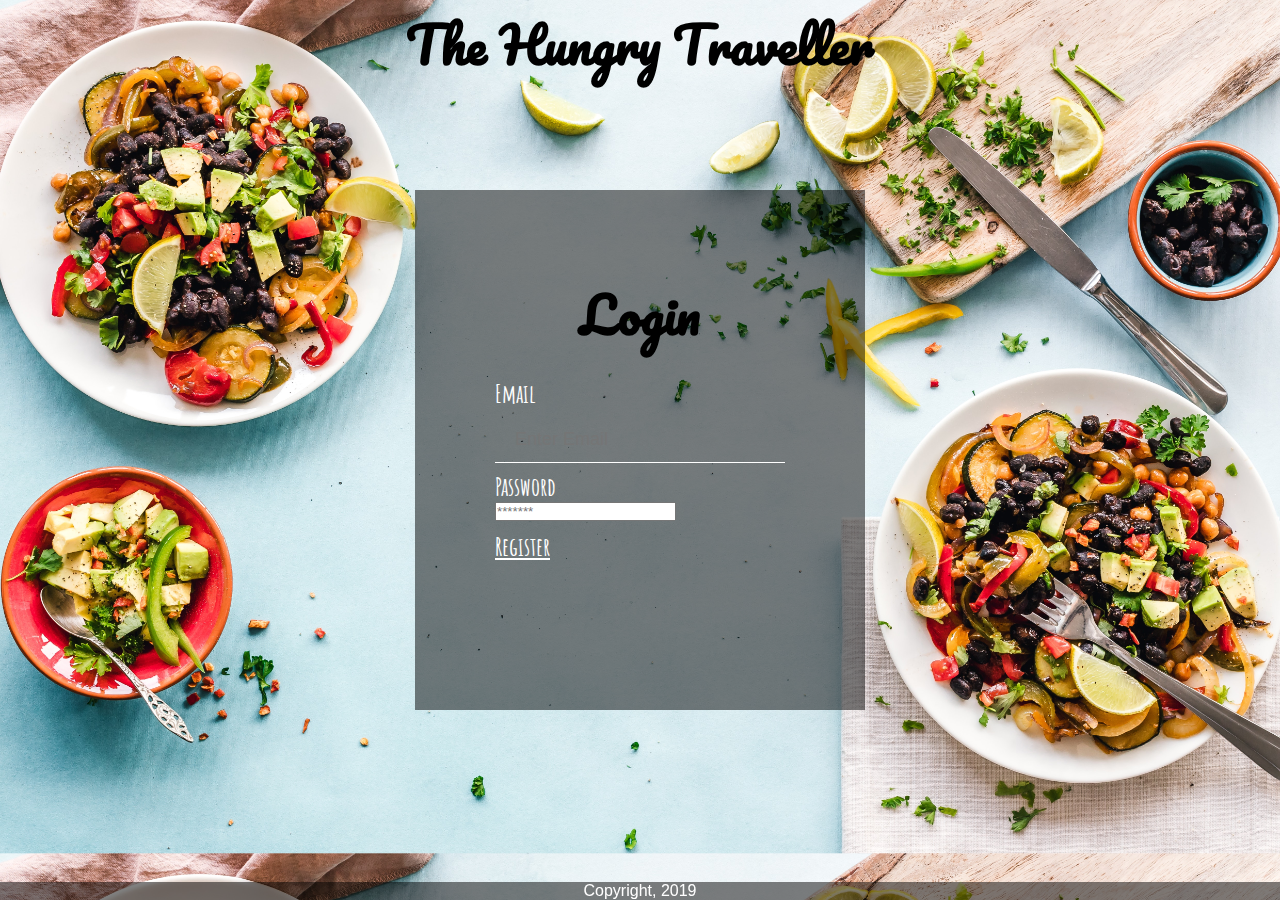
<file: posts/index.html>
<!DOCTYPE html>
<html>
<head>
	<title>LoginPage</title>
	<link rel="stylesheet" type="text/css" href="../CSS/style.css">
	<link href="https://fonts.googleapis.com/css?family=Amatic+SC|Pacifico|Satisfy" rel="stylesheet">
	<script type="text/javascript">
var RE_EMAIL = /^(\w+[\-\.])*\w+@(\w+\.)+[A-Za-z]+$/; var RE_PASSWORD = /^[A-Za-z\d]{6,8}$/;
function validate() {
var email = form.Email.value;
var password = form.Password.value;
var errors = [];
if (!RE_EMAIL.test(email)) { alert( "You must enter a valid email address."); }
if (!RE_PASSWORD.test(password)) { alert( "You must enter a valid password."); } }
</script>
</head>
<body>

	<h1> The Hungry Traveller</h1>
	<div class="LoginBox">
		<h1>Login</h1>
		<form id="form1" onsubmit="return validate()" method="post">
			<p>Email</p>
			<input type="text" name="" placeholder="Enter Email">
			<p>Password</p>
			<input type="password" name="" placeholder="*******">
			<br>
			<a href="Register.html" target="_blank">Register</a>

		</form>
	</div>

	<div class="footer">
  <p>Copyright, 2019</p>
</div>

</body>
</html>
</file>
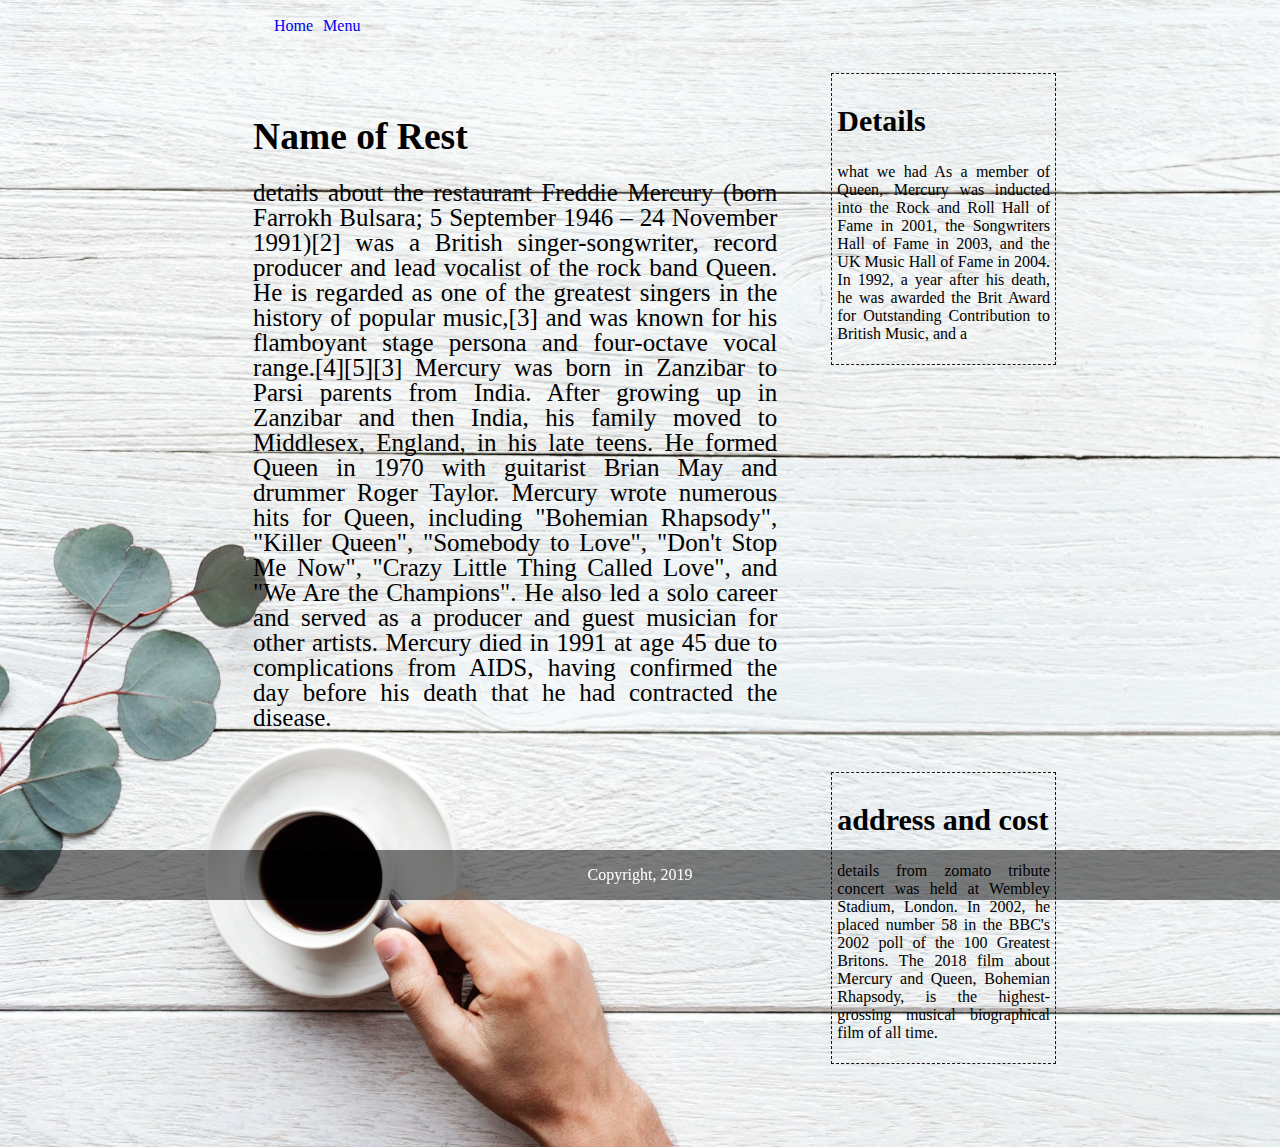
<file: web.html>
<!-- This page is for the details of the restaurant. -->

<!DOCTYPE html>
<head>
	<meta charset="utf-8">
	<link rel="stylesheet" type="text/css" href="CSS/webpage.css">
	<meta name="viewport" content="width-device=width, initial-scale=1.0">
	<link href="https://fonts.googleapis.com/css?family=Lora" rel="stylesheet">
	<link href="https://fonts.googleapis.com/css?family=Monsieur+La+Doulaise" rel="stylesheet">
	<link href="https://fonts.googleapis.com/css?family=Cedarville+Cursive" rel="stylesheet">
	<title>The Hungry Traveller</title>
</head>
<body class="body">
	<header class="mainheader">
			<nav><ul>
				<li class="active"><a href="#">Home</a></li>
				<li><a href="#">Menu</a></li>
			</ul></nav>
	</header> 

	<div class="maincontent">
		<div class="content">
			<article class="topcontent">
				<header>
					<h2 title = "Name of rest">Name of Rest</h2>
				</header>

				<content>
					<p>details about the restaurant Freddie Mercury (born Farrokh Bulsara; 5 September 1946 – 24 November 1991)[2] was a British singer-songwriter, record producer and lead vocalist of the rock band Queen. He is regarded as one of the greatest singers in the history of popular music,[3] and was known for his flamboyant stage persona and four-octave vocal range.[4][5][3]

Mercury was born in Zanzibar to Parsi parents from India. After growing up in Zanzibar and then India, his family moved to Middlesex, England, in his late teens. He formed Queen in 1970 with guitarist Brian May and drummer Roger Taylor. Mercury wrote numerous hits for Queen, including "Bohemian Rhapsody", "Killer Queen", "Somebody to Love", "Don't Stop Me Now", "Crazy Little Thing Called Love", and "We Are the Champions". He also led a solo career and served as a producer and guest musician for other artists. Mercury died in 1991 at age 45 due to complications from AIDS, having confirmed the day before his death that he had contracted the disease.

 </p>
				</content>
			</article>
		</div>
	</div>

	<aside class="topside">
		<article>
			<h2> Details</h2>
			<p>what we had As a member of Queen, Mercury was inducted into the Rock and Roll Hall of Fame in 2001, the Songwriters Hall of Fame in 2003, and the UK Music Hall of Fame in 2004. In 1992, a year after his death, he was awarded the Brit Award for Outstanding Contribution to British Music, and a </p>
		</article>
	</aside>

	<aside class="lowside">
		<article>
			<h2>address and cost</h2>
			<p>details from zomato tribute concert was held at Wembley Stadium, London. In 2002, he placed number 58 in the BBC's 2002 poll of the 100 Greatest Britons. The 2018 film about Mercury and Queen, Bohemian Rhapsody, is the highest-grossing musical biographical film of all time.</p>
		</article>
	</aside>

	<div class="footer">
  		<p>Copyright, 2019</p>
	</div>

</body>
</html>
</file>
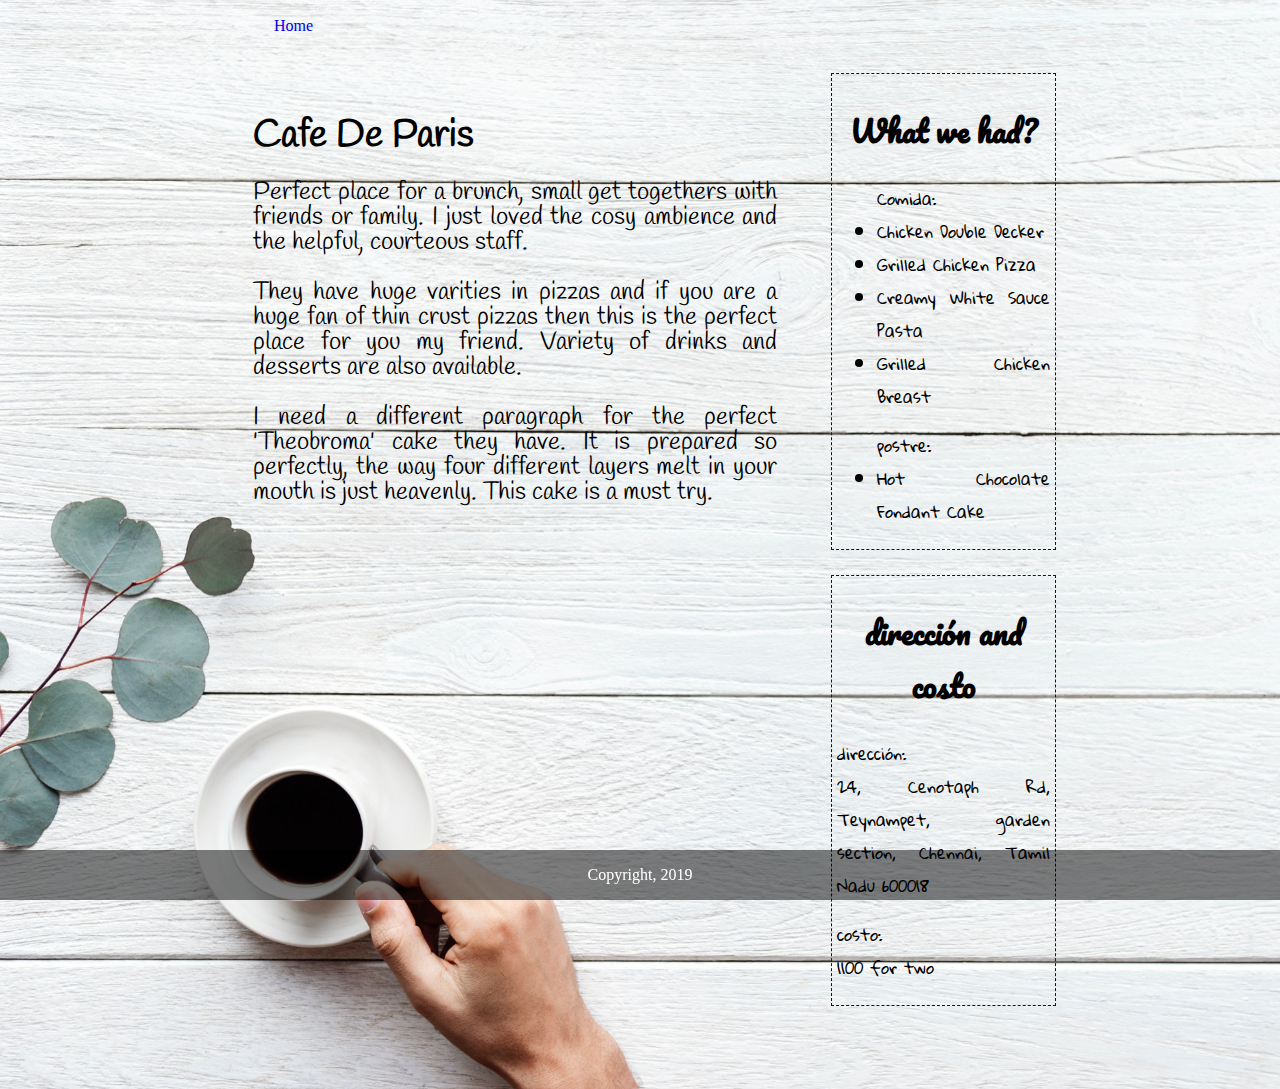
<file: posts/cafe.html>
<!DOCTYPE html>
<head>
	<meta charset="utf-8">
	<link rel="stylesheet" type="text/css" href="../CSS/webpage.css">
	<meta name="viewport" content="width-device=width, initial-scale=1.0">
	<link href="https://fonts.googleapis.com/css?family=Lora" rel="stylesheet">
	<link href="https://fonts.googleapis.com/css?family=Pacifico" rel="stylesheet">
	<link href="https://fonts.googleapis.com/css?family=Gloria+Hallelujah" rel="stylesheet">
	<link href="https://fonts.googleapis.com/css?family=Monsieur+La+Doulaise" rel="stylesheet">
	<link href="https://fonts.googleapis.com/css?family=Cedarville+Cursive" rel="stylesheet">
<link href="https://fonts.googleapis.com/css?family=Handlee" rel="stylesheet">
	<title>Cafe De Paris</title>
</head>
<body class="body">
	<header class="mainheader">
			<nav><ul>
				<li class="active"><a href="rest.html">Home</a></li>
			</ul></nav>
	</header> 

	<div class="maincontent">
		<div class="content">
			<article class="topcontent">
				<header>
					<h2 title = "Name of rest"><b>Cafe De Paris</b></h2>
				</header>

				<content>
					
					<p> Perfect place for a brunch, small get togethers with friends or family. I just loved the cosy ambience and the helpful, courteous staff. </p>

					<p>They have huge varities in pizzas and if you are a huge fan of thin crust pizzas then this is the perfect place for you my friend. Variety of drinks and desserts are also available. </p>

					<p>	I need a different paragraph for the perfect 'Theobroma' cake they have. It is prepared so perfectly, the way four different layers melt in your mouth is just heavenly. This cake is a must try.
 </p>
				</content>
			</article>
		</div>
	</div>

	<aside class="topside">
		<article>
			<h2> <center>What we had?</h2></center>
			<p>
				<ul>Comida:
					<li> Chicken Double Decker</li>
					<li> Grilled Chicken Pizza</li>
					<li> Creamy White Sauce Pasta</li>
					<li> Grilled Chicken Breast</li>
				</ul>
				<ul>postre:
					<li> Hot Chocolate Fondant Cake</li>
				</ul>
			</p>
		</article>
	</aside>

	<aside class="lowside">
		<article>
			<h2><center>dirección and costo</center></h2>
			<p>dirección:<br>
			24, Cenotaph Rd, Teynampet, garden section, Chennai, Tamil Nadu 600018</p>
			<p>costo:<br>
			1100 for two</p>
		</article>
	</aside>

	<div class="footer">
  		<p>Copyright, 2019</p>
	</div>

</body>
</html>
</file>
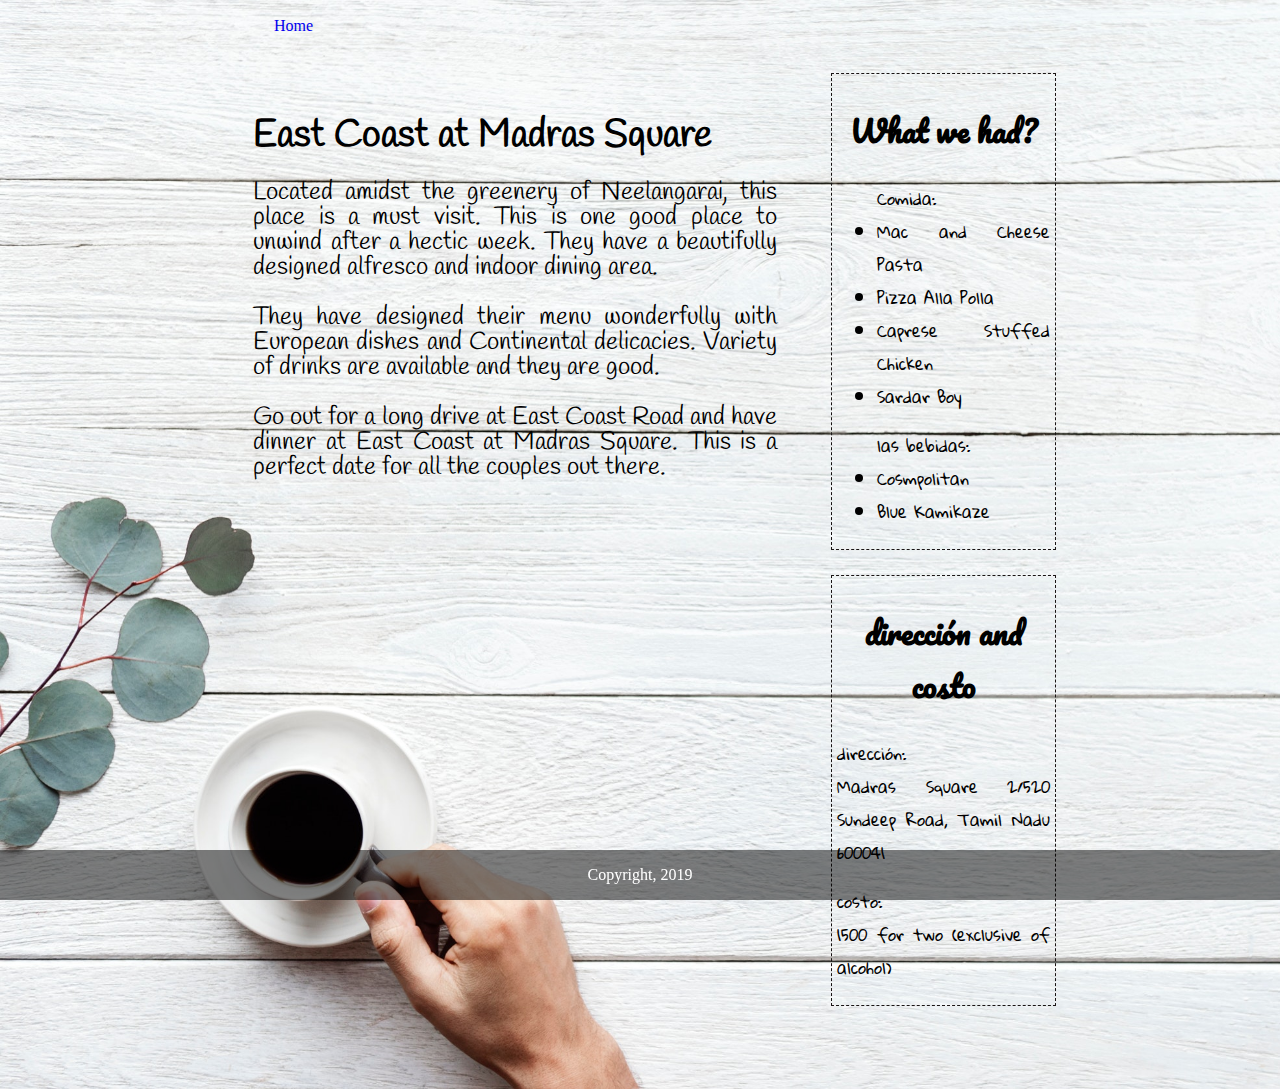
<file: posts/ecr.html>
<!-- East Coast at Madras Square. -->

<!DOCTYPE html>
<head>
	<meta charset="utf-8">
	<link rel="stylesheet" type="text/css" href="../CSS/webpage.css">
	<meta name="viewport" content="width-device=width, initial-scale=1.0">
	<link href="https://fonts.googleapis.com/css?family=Lora" rel="stylesheet">
	<link href="https://fonts.googleapis.com/css?family=Pacifico" rel="stylesheet">
	<link href="https://fonts.googleapis.com/css?family=Gloria+Hallelujah" rel="stylesheet">
	<link href="https://fonts.googleapis.com/css?family=Monsieur+La+Doulaise" rel="stylesheet">
	<link href="https://fonts.googleapis.com/css?family=Cedarville+Cursive" rel="stylesheet">
<link href="https://fonts.googleapis.com/css?family=Handlee" rel="stylesheet">
	<title>East Coast at Madras Square</title>
</head>
<body class="body">
	<header class="mainheader">
			<nav><ul>
				<li class="active"><a href="rest.html">Home</a></li>
			</ul></nav>
	</header> 

	<div class="maincontent">
		<div class="content">
			<article class="topcontent">
				<header>
					<h2 title = "Name of rest">East Coast at Madras Square</h2>
				</header>

				<content>
					<p> Located amidst the greenery of Neelangarai, this place is a must visit. This is one good place to unwind after a hectic week. They have a beautifully designed alfresco and indoor dining area. </p>

					<p>They have designed their menu wonderfully with European dishes and Continental delicacies. Variety of drinks are available and they are good. </p>

					<p>	Go out for a long drive at East Coast Road and have dinner at East Coast at Madras Square. This is a perfect date for all the couples out there.
 </p>
				</content>
			</article>
		</div>
	</div>

	<aside class="topside">
		<article>
			<h2> <center>What we had?</h2></center>
			<p>
				<ul>Comida:
					<li> Mac and Cheese Pasta</li>
					<li> Pizza Alla Polla</li>
					<li> Caprese Stuffed Chicken</li>
					<li> Sardar Boy</li>
				</ul>
				<ul>las bebidas:
					<li> Cosmpolitan</li>
					<li> Blue Kamikaze</li>
				</ul>
			</p>
		</article>
	</aside>

	<aside class="lowside">
		<article>
			<h2><center>dirección and costo</center></h2>
			<p>dirección:<br>
			Madras Square 2/520 Sundeep Road, Tamil Nadu 600041</p>
			<p>costo:<br>
			1500 for two (exclusive of alcohol)</p>
		</article>
	</aside>

	<div class="footer">
  		<p>Copyright, 2019</p>
	</div>

</body>
</html>
</file>
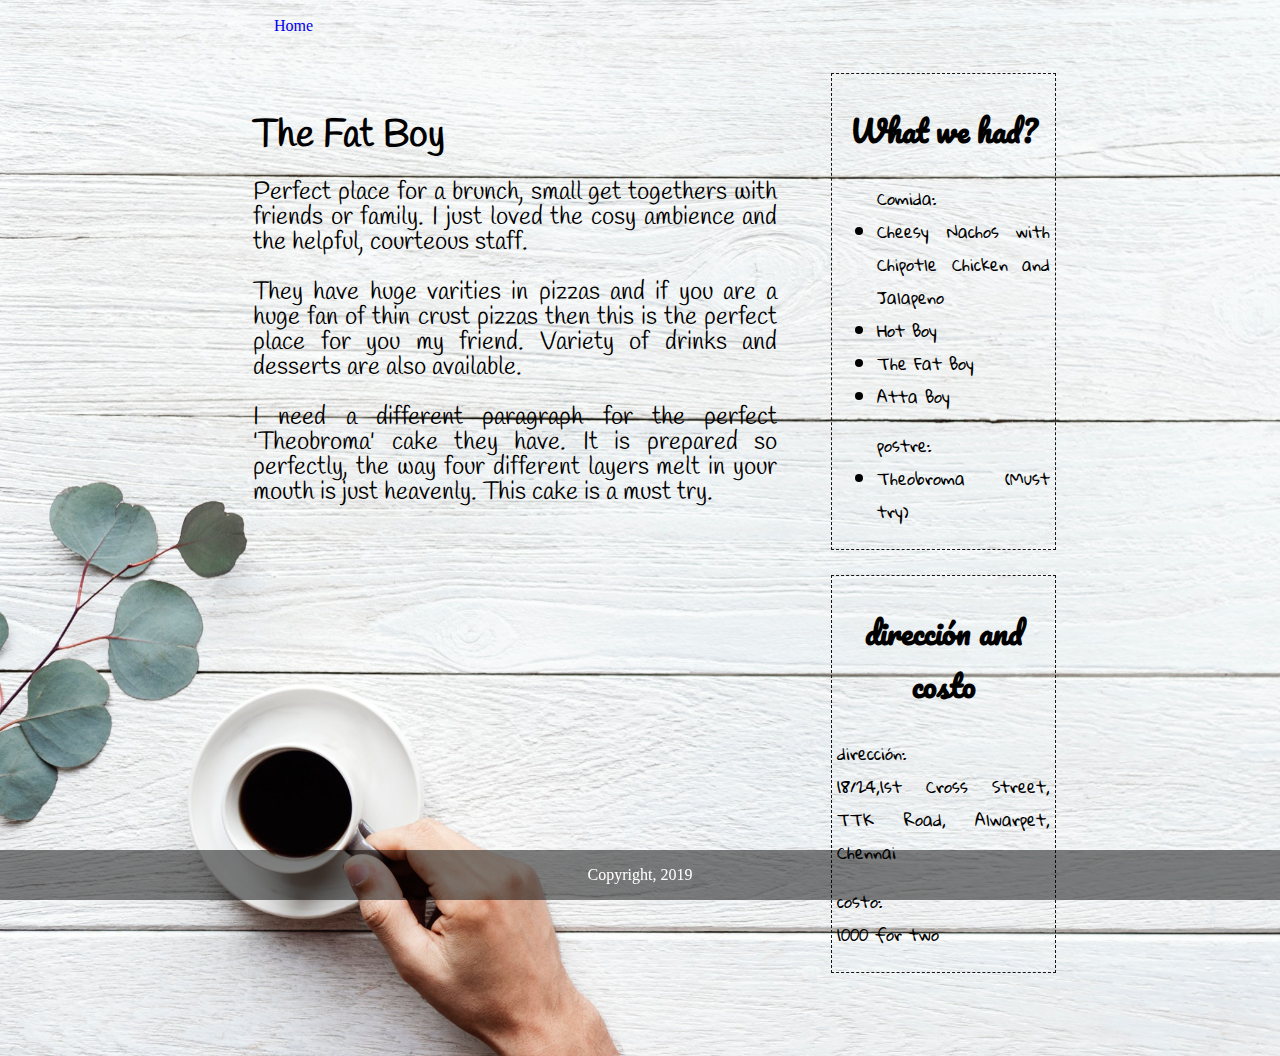
<file: posts/fat.html>
<!DOCTYPE html>
<head>
	<meta charset="utf-8">
	<link rel="stylesheet" type="text/css" href="../CSS/webpage.css">
	<meta name="viewport" content="width-device=width, initial-scale=1.0">
	<link href="https://fonts.googleapis.com/css?family=Lora" rel="stylesheet">
	<link href="https://fonts.googleapis.com/css?family=Pacifico" rel="stylesheet">
	<link href="https://fonts.googleapis.com/css?family=Gloria+Hallelujah" rel="stylesheet">
	<link href="https://fonts.googleapis.com/css?family=Monsieur+La+Doulaise" rel="stylesheet">
	<link href="https://fonts.googleapis.com/css?family=Cedarville+Cursive" rel="stylesheet">
<link href="https://fonts.googleapis.com/css?family=Handlee" rel="stylesheet">
	<title>The Fat Boy</title>
</head>
<body class="body">
	<header class="mainheader">
			<nav><ul>
				<li class="active"><a href="rest.html">Home</a></li>
			</ul></nav>
	</header> 

	<div class="maincontent">
		<div class="content">
			<article class="topcontent">
				<header>
					<h2 title = "Name of rest"><b>The Fat Boy</b></h2>
				</header>

				<content>
					
					<p> Perfect place for a brunch, small get togethers with friends or family. I just loved the cosy ambience and the helpful, courteous staff. </p>

					<p>They have huge varities in pizzas and if you are a huge fan of thin crust pizzas then this is the perfect place for you my friend. Variety of drinks and desserts are also available. </p>

					<p>	I need a different paragraph for the perfect 'Theobroma' cake they have. It is prepared so perfectly, the way four different layers melt in your mouth is just heavenly. This cake is a must try.
 </p>
				</content>
			</article>
		</div>
	</div>

	<aside class="topside">
		<article>
			<h2> <center>What we had?</h2></center>
			<p>
				<ul>Comida:
					<li>Cheesy Nachos with Chipotle Chicken and Jalapeno</li>
					<li> Hot Boy</li>
					<li> The Fat Boy</li>
					<li> Atta Boy</li>
				</ul>
				<ul>postre:
					<li> Theobroma (Must try)</li>
				</ul>
			</p>
		</article>
	</aside>

	<aside class="lowside">
		<article>
			<h2><center>dirección and costo</center></h2>
			<p>dirección:<br>
			18/24,1st Cross Street, TTK Road, Alwarpet, Chennai</p>
			<p>costo:<br>
			1000 for two</p>
		</article>
	</aside>

	<div class="footer">
  		<p>Copyright, 2019</p>
	</div>

</body>
</html>
</file>
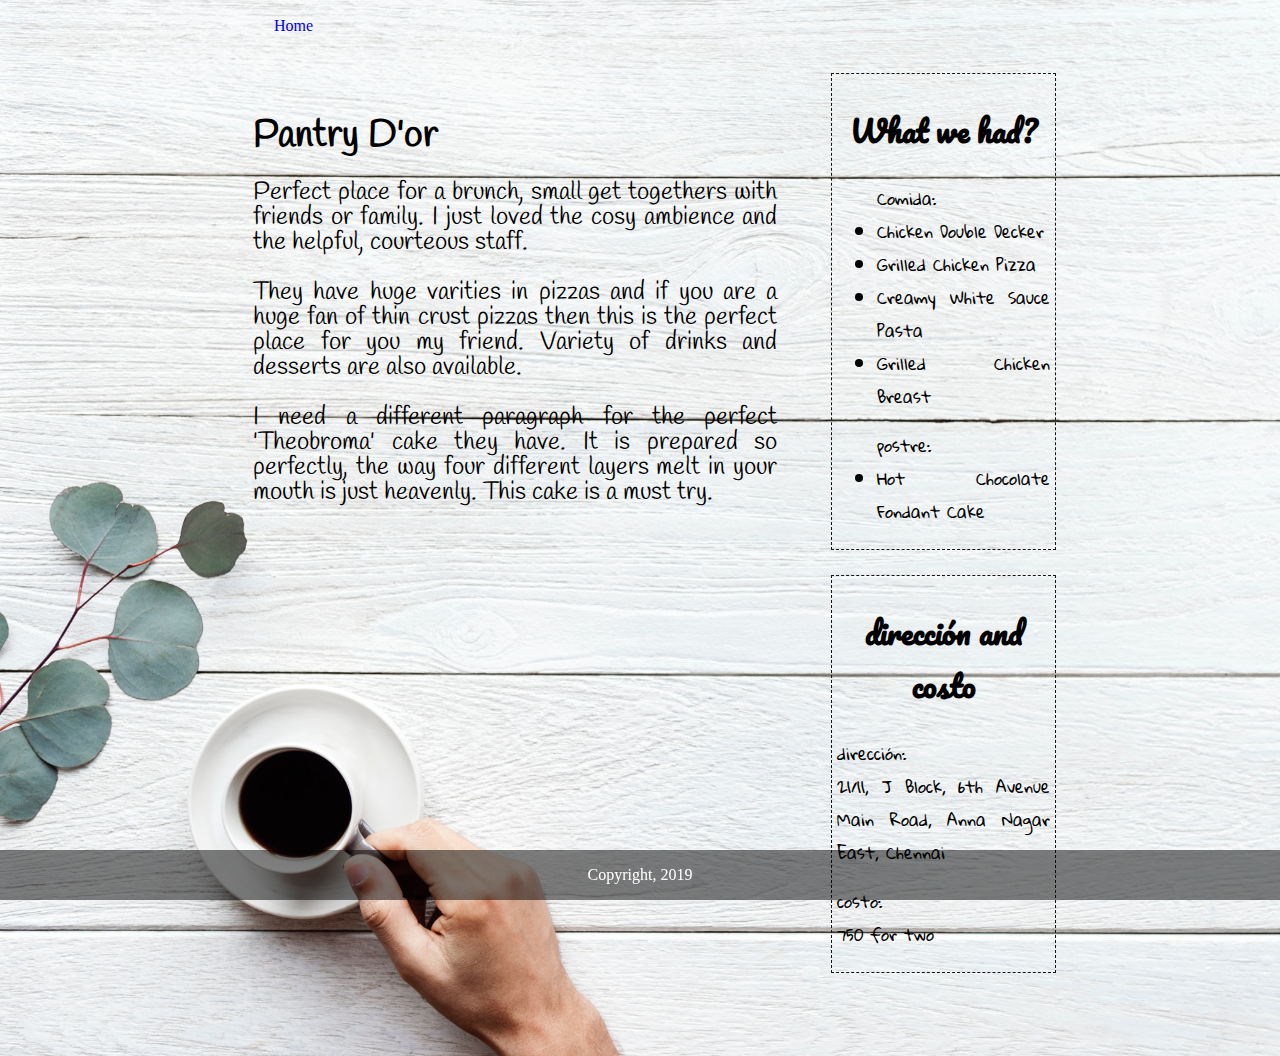
<file: posts/pantry.html>
<!DOCTYPE html>
<head>
	<meta charset="utf-8">
	<link rel="stylesheet" type="text/css" href="../CSS/webpage.css">
	<meta name="viewport" content="width-device=width, initial-scale=1.0">
	<link href="https://fonts.googleapis.com/css?family=Lora" rel="stylesheet">
	<link href="https://fonts.googleapis.com/css?family=Pacifico" rel="stylesheet">
	<link href="https://fonts.googleapis.com/css?family=Gloria+Hallelujah" rel="stylesheet">
	<link href="https://fonts.googleapis.com/css?family=Monsieur+La+Doulaise" rel="stylesheet">
	<link href="https://fonts.googleapis.com/css?family=Cedarville+Cursive" rel="stylesheet">
<link href="https://fonts.googleapis.com/css?family=Handlee" rel="stylesheet">
	<title>Pantry D'or</title>
</head>
<body class="body">
	<header class="mainheader">
			<nav><ul>
				<li class="active"><a href="rest.html">Home</a></li>
			</ul></nav>
	</header> 

	<div class="maincontent">
		<div class="content">
			<article class="topcontent">
				<header>
					<h2 title = "Name of rest"><b>Pantry D'or</b></h2>
				</header>

				<content>
					
					<p> Perfect place for a brunch, small get togethers with friends or family. I just loved the cosy ambience and the helpful, courteous staff. </p>

					<p>They have huge varities in pizzas and if you are a huge fan of thin crust pizzas then this is the perfect place for you my friend. Variety of drinks and desserts are also available. </p>

					<p>	I need a different paragraph for the perfect 'Theobroma' cake they have. It is prepared so perfectly, the way four different layers melt in your mouth is just heavenly. This cake is a must try.
 </p>
				</content>
			</article>
		</div>
	</div>

	<aside class="topside">
		<article>
			<h2> <center>What we had?</h2></center>
			<p>
				<ul>Comida:
					<li> Chicken Double Decker</li>
					<li> Grilled Chicken Pizza</li>
					<li> Creamy White Sauce Pasta</li>
					<li> Grilled Chicken Breast</li>
				</ul>
				<ul>postre:
					<li> Hot Chocolate Fondant Cake</li>
				</ul>
			</p>
		</article>
	</aside>

	<aside class="lowside">
		<article>
			<h2><center>dirección and costo</center></h2>
			<p>dirección:<br>
			21/11, J Block, 6th Avenue Main Road, Anna Nagar East, Chennai</p>
			<p>costo:<br>
			750 for two</p>
		</article>
	</aside>

	<div class="footer">
  		<p>Copyright, 2019</p>
	</div>

</body>
</html>
</file>
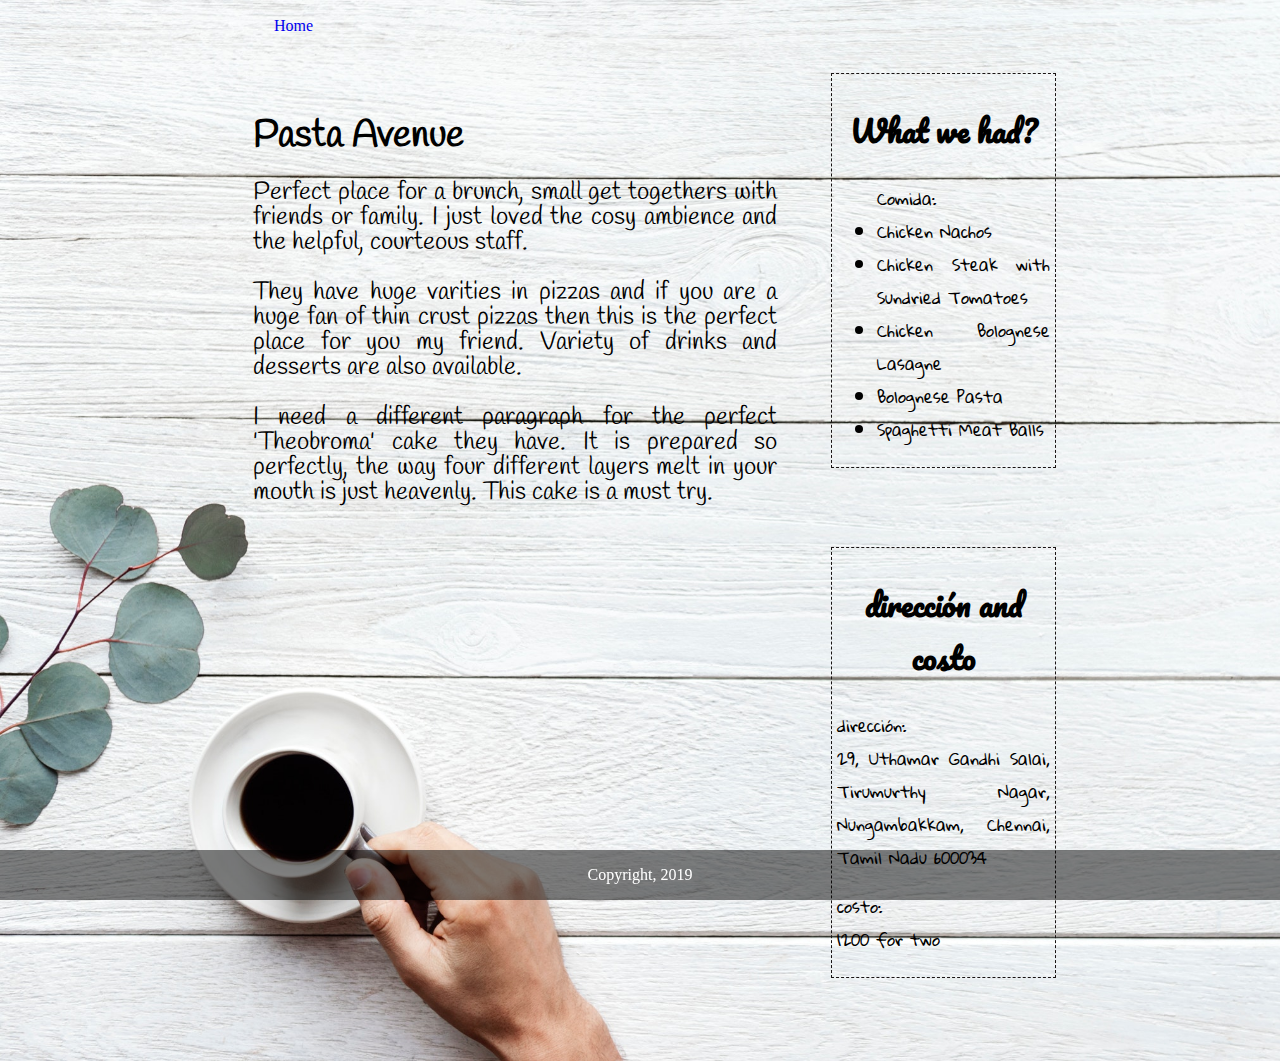
<file: posts/pasta.html>
<!DOCTYPE html>
<head>
	<meta charset="utf-8">
	<link rel="stylesheet" type="text/css" href="../CSS/webpage.css">
	<meta name="viewport" content="width-device=width, initial-scale=1.0">
	<link href="https://fonts.googleapis.com/css?family=Lora" rel="stylesheet">
	<link href="https://fonts.googleapis.com/css?family=Pacifico" rel="stylesheet">
	<link href="https://fonts.googleapis.com/css?family=Gloria+Hallelujah" rel="stylesheet">
	<link href="https://fonts.googleapis.com/css?family=Monsieur+La+Doulaise" rel="stylesheet">
	<link href="https://fonts.googleapis.com/css?family=Cedarville+Cursive" rel="stylesheet">
<link href="https://fonts.googleapis.com/css?family=Handlee" rel="stylesheet">
	<title>Pasta Avenue</title>
</head>
<body class="body">
	<header class="mainheader">
			<nav><ul>
				<li class="active"><a href="rest.html">Home</a></li>
			</ul></nav>
	</header> 

	<div class="maincontent">
		<div class="content">
			<article class="topcontent">
				<header>
					<h2 title = "Name of rest"><b>Pasta Avenue</b></h2>
				</header>

				<content>
					
					<p> Perfect place for a brunch, small get togethers with friends or family. I just loved the cosy ambience and the helpful, courteous staff. </p>

					<p>They have huge varities in pizzas and if you are a huge fan of thin crust pizzas then this is the perfect place for you my friend. Variety of drinks and desserts are also available. </p>

					<p>	I need a different paragraph for the perfect 'Theobroma' cake they have. It is prepared so perfectly, the way four different layers melt in your mouth is just heavenly. This cake is a must try.
 </p>
				</content>
			</article>
		</div>
	</div>

	<aside class="topside">
		<article>
			<h2> <center>What we had?</h2></center>
			<p>
				<ul>Comida:
					<li> Chicken Nachos</li>
					<li> Chicken Steak with Sundried Tomatoes</li>
					<li> Chicken Bolognese Lasagne</li>
					<li> Bolognese Pasta</li>
					<li> Spaghetti Meat Balls</li>
				</ul>
			</p>
		</article>
	</aside>

	<aside class="lowside">
		<article>
			<h2><center>dirección and costo</center></h2>
			<p>dirección:<br>
			29, Uthamar Gandhi Salai, Tirumurthy Nagar, Nungambakkam, Chennai, Tamil Nadu 600034</p>
			<p>costo:<br>
			1200 for two</p>
		</article>
	</aside>

	<div class="footer">
  		<p>Copyright, 2019</p>
	</div>

</body>
</html>
</file>
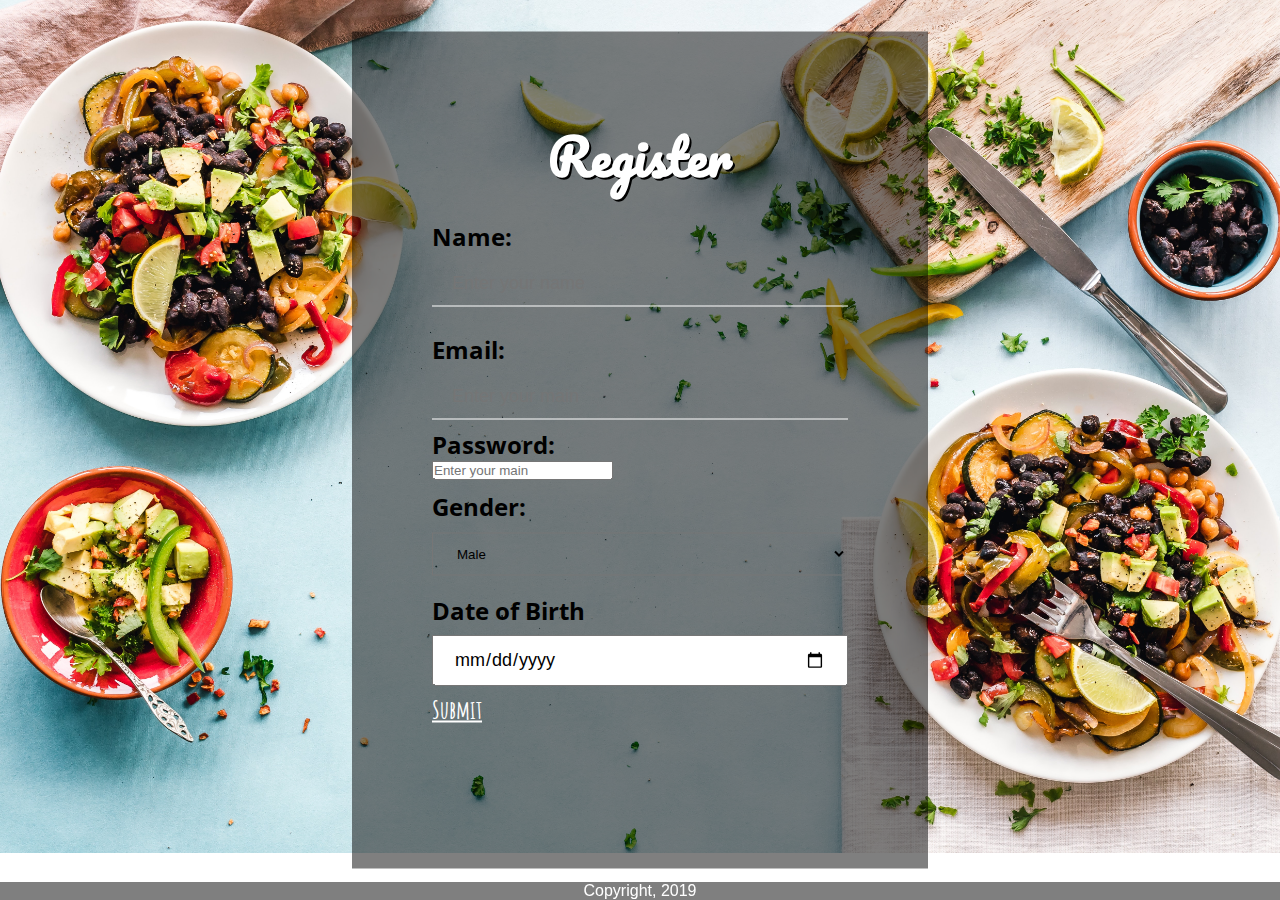
<file: posts/Register.html>
<!DOCTYPE html>
<html>
<head>
	<title>Register</title>
	<link rel="stylesheet" type="text/css" href="../CSS/style.css">
	<link href="https://fonts.googleapis.com/css?family=Amatic+SC|Pacifico|Satisfy" rel="stylesheet">
	<link href="https://fonts.googleapis.com/css?family=Open+Sans+Condensed:300" rel="stylesheet">
	<style type="text/css">
		
		*{
	margin: 0;
	padding: 0;

}

body{

	background-repeat: no-repeat;
	background-position: relative;
	background-size: cover;
	
}

.LoginBox{
	position: absolute;
	top: 50%;
	left: 50%;
	bottom: 40%;
	transition: width 2s;
	transform: translate(-50%,-50%);
	padding: 80px;
	width: 45%;
	height: 93%;
	box-sizing: border-box;
	background: rgba(0,0,0,.5);
}

button {
    display: inline-block;
    border: none;
    padding: 1rem 2rem;
    margin: 0;
    margin-top: 20px;
    margin-left: 200px;
   
}

.LoginBox label{
	font-family: 'Open Sans Condensed', sans-serif;
	font-weight: bold;
	
	text-shadow: grey;

	font-size: 24px;
	
}

.LoginBox h1{
	color: #fff;
	text-shadow: 2px 2px #000000;
}


	
	</style>
</head>



<body>
	<div class="LoginBox">
		<h1>Register</h1>
		<form id="form1">
			
			<div class="row">
				<div class="col">
					<label for="name">Name:</label>
				</div>

				<div class="col">
					<input type="text" name="name" placeholder="Enter your name">
					
				</div>
			</div>

			<br>

			<div class="row">
				<div class="col">
					<label for="Email">Email:</label>
				</div>

				<div class="col">
					<input type="text" name="name" placeholder="Enter your main">
					
				</div>
			</div>

			<div class="row">
				<div class="col">
					<label for="Password">Password:</label>
				</div>

				<div class="col">
					<input type="Password" name="name" placeholder="Enter your main">
					
				</div>
			</div>
			
			<div class="row">
				<div class="col">
					<label for="Gender">Gender:</label>
				</div>

				<div class="col">
					<select>
						<option value="male">Male</option>
						<option value="female">Female</option>
						<option value="Other">Other</option>
					</select>
					
				</div>
			</div>

			<br>

			<div class="row">
				<div class="col">
					<label for="DOB">Date of Birth</label>
				</div>

				<div class="col">
					<input type="Date" name="DOB">
					
				</div>
			</div>


		</form>
		<a class="button" href="rest.html">Submit</a>
		
	</div>

	<div class="footer">
  <p>Copyright, 2019</p>
</div>

</body>
</html>
</file>
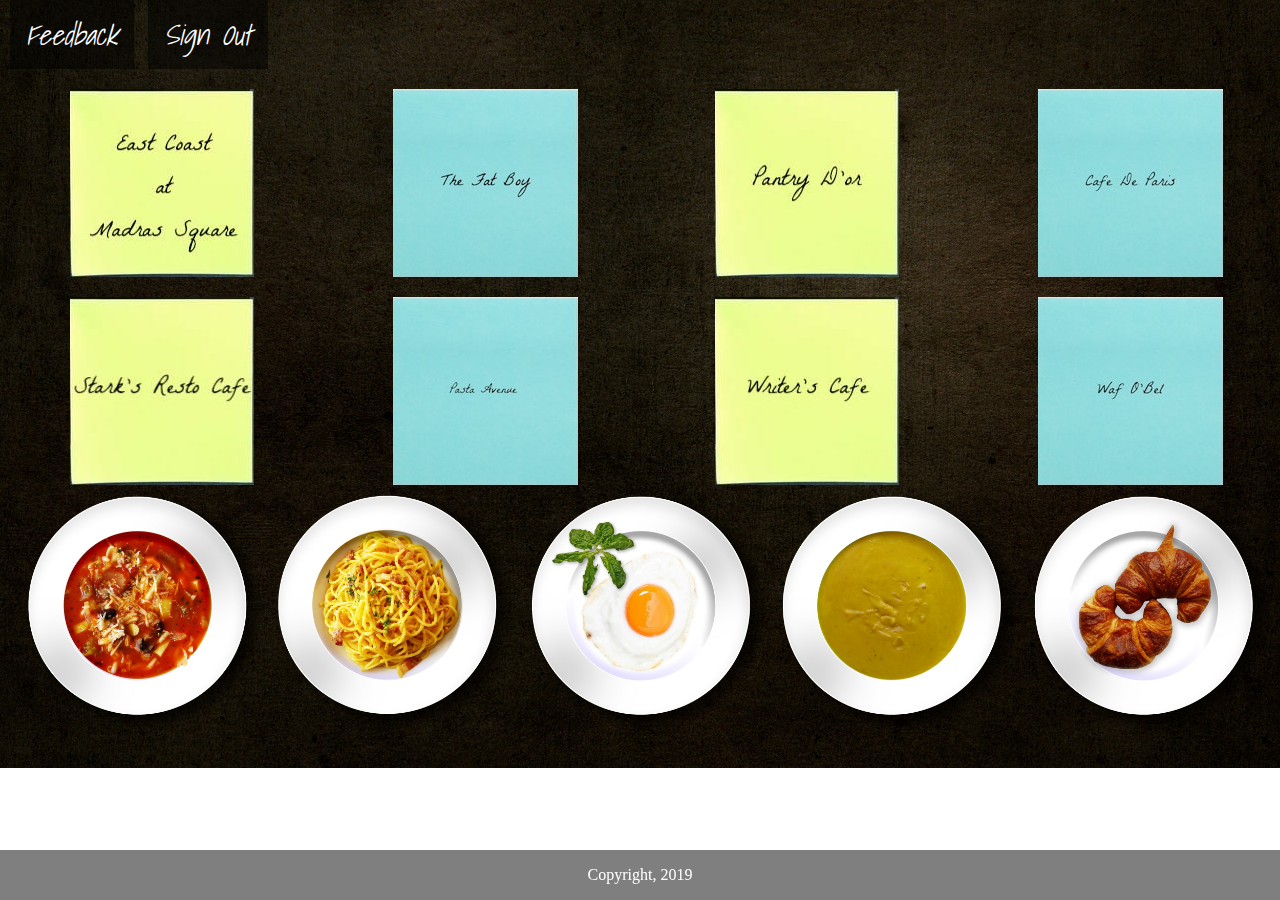
<file: posts/rest.html>
<!-- this gives the list of restaurant. -->

<!DOCTYPE html>
<html>
<head>
	<title>Restaurant</title>
	<link rel="stylesheet" type="text/css" href="../CSS/reststyle.css">
	<link href="https://fonts.googleapis.com/css?family=Shadows+Into+Light" rel="stylesheet">
	<meta charset="UTF-8">
	<meta name="viewport" content="width=device-width, initial-scale=1.0">
</head>
<body>
<button class="btn"><i class="home">Feedback</i></button>
<button class="btn"><i class="home">Sign Out</i></button>
<div class="container">
    <div class="one">
        <a href="../posts/ecr.html" target="_blank">
            <img src="../images/ecr.jpg" style="width:180;height:188;border:0;">
        </a>
    </div>
    <div class="two">
        <a href="../posts/fat.html" target="_blank">
            <img src="../images/fat.jpg" style="width:180;height:188;border:0;">
        </a>
    </div>
    <div class="three">
        <a href="../posts/pantry.html" target="_blank">
            <img src="../images/pantry.jpg" style="width:180;height:188;border:0;">
        </a>
    </div>
    <div class="four">
        <a href="../posts/cafe.html" target="_blank">
            <img src="../images/paris.jpg" style="width:180;height:188;border:0;">
        </a>
    </div>
    <div class="five">
        <a href="../posts/stark.html" target="_blank">
            <img src="../images/stark.jpg" style="width:180;height:188;border:0;">
        </a>
    </div>
    <div class="six">
        <a href="../posts/pasta.html" target="_blank">
            <img src="../images/pasta.jpg" style="width:180;height:188;border:0;">
        </a>
    </div>
    <div class="seven">
        <a href="../posts/writer.html" target="_blank">
            <img src="../images/writer.jpg" style="width:180;height:188;border:0;">
        </a>
    </div>
    <div class="eight">
        <a href="../posts/waf.html" target="_blank">
            <img src="../images/waf.jpg" style="width:180;height:188;border:0;">
        </a>
    </div>
</div>
  
	<div class="footer">
  <p>Copyright, 2019</p>
</div>

</body>
</html>
</file>
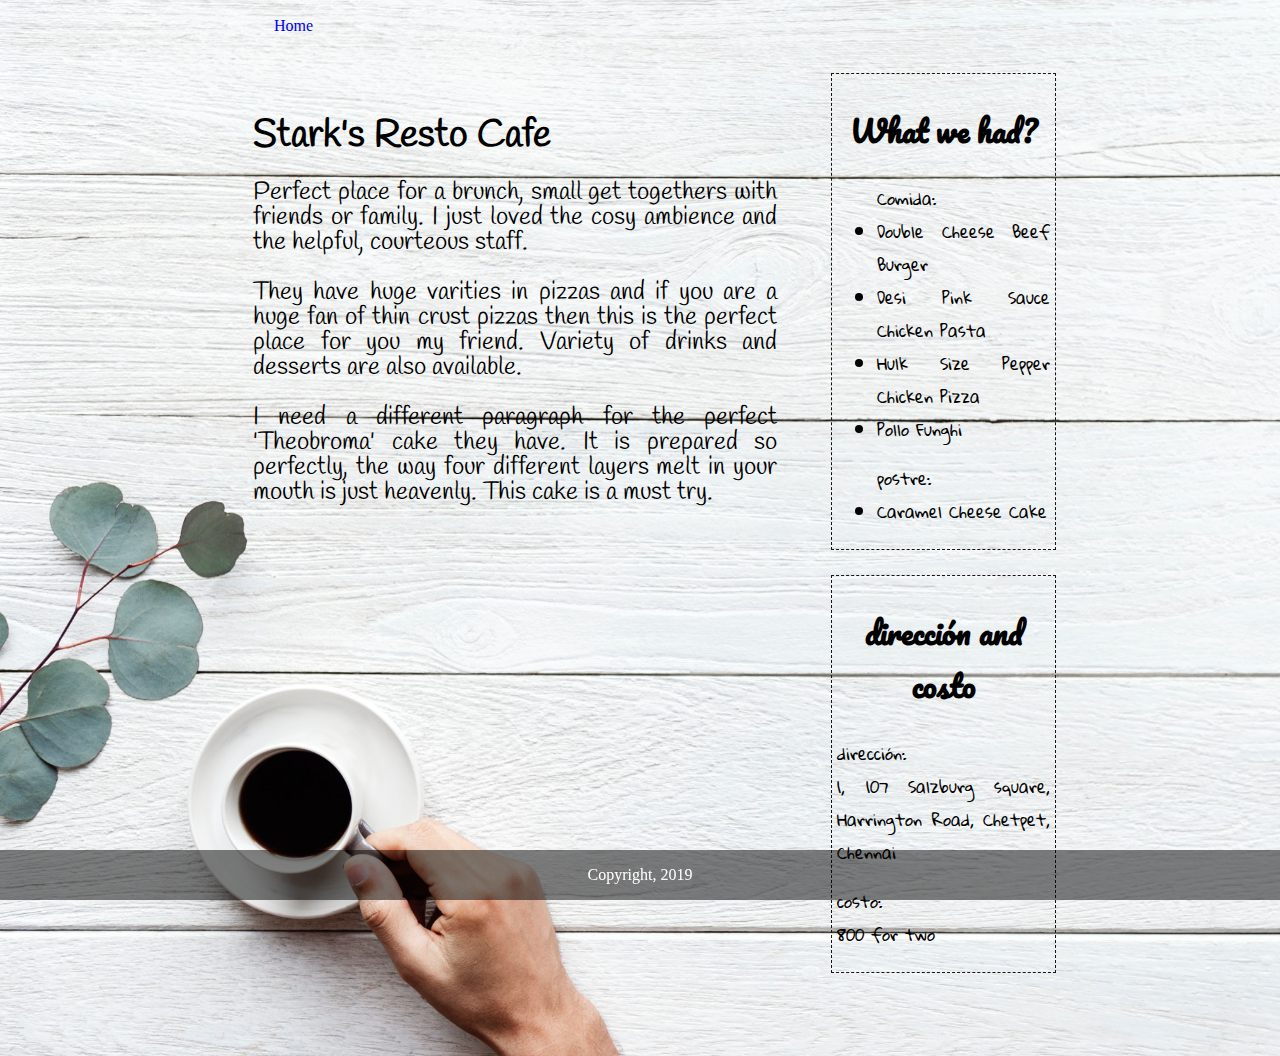
<file: posts/stark.html>
<!DOCTYPE html>
<head>
	<meta charset="utf-8">
	<link rel="stylesheet" type="text/css" href="../CSS/webpage.css">
	<meta name="viewport" content="width-device=width, initial-scale=1.0">
	<link href="https://fonts.googleapis.com/css?family=Lora" rel="stylesheet">
	<link href="https://fonts.googleapis.com/css?family=Pacifico" rel="stylesheet">
	<link href="https://fonts.googleapis.com/css?family=Gloria+Hallelujah" rel="stylesheet">
	<link href="https://fonts.googleapis.com/css?family=Monsieur+La+Doulaise" rel="stylesheet">
	<link href="https://fonts.googleapis.com/css?family=Cedarville+Cursive" rel="stylesheet">
<link href="https://fonts.googleapis.com/css?family=Handlee" rel="stylesheet">
	<title>Stark's Resto Cafe</title>
</head>
<body class="body">
	<header class="mainheader">
			<nav><ul>
			<li class="active"><a href="rest.html">Home</a></li>
			</ul></nav>
	</header> 

	<div class="maincontent">
		<div class="content">
			<article class="topcontent">
				<header>
					<h2 title = "Name of rest"><b>Stark's Resto Cafe</b></h2>
				</header>

				<content>
					
					<p> Perfect place for a brunch, small get togethers with friends or family. I just loved the cosy ambience and the helpful, courteous staff. </p>

					<p>They have huge varities in pizzas and if you are a huge fan of thin crust pizzas then this is the perfect place for you my friend. Variety of drinks and desserts are also available. </p>

					<p>	I need a different paragraph for the perfect 'Theobroma' cake they have. It is prepared so perfectly, the way four different layers melt in your mouth is just heavenly. This cake is a must try.
 </p>
				</content>
			</article>
		</div>
	</div>

	<aside class="topside">
		<article>
			<h2> <center>What we had?</h2></center>
			<p>
				<ul>Comida:
					<li> Double Cheese Beef Burger</li>
					<li> Desi Pink Sauce Chicken Pasta</li>
					<li> Hulk Size Pepper Chicken Pizza</li>
					<li> Pollo Funghi</li>
				</ul>
				<ul>postre:
					<li> Caramel Cheese Cake</li>
				</ul>
			</p>
		</article>
	</aside>

	<aside class="lowside">
		<article>
			<h2><center>dirección and costo</center></h2>
			<p>dirección:<br>
			1, 107 Salzburg square, Harrington Road, Chetpet, Chennai</p>
			<p>costo:<br>
			800 for two</p>
		</article>
	</aside>

	<div class="footer">
  		<p>Copyright, 2019</p>
	</div>

</body>
</html>
</file>
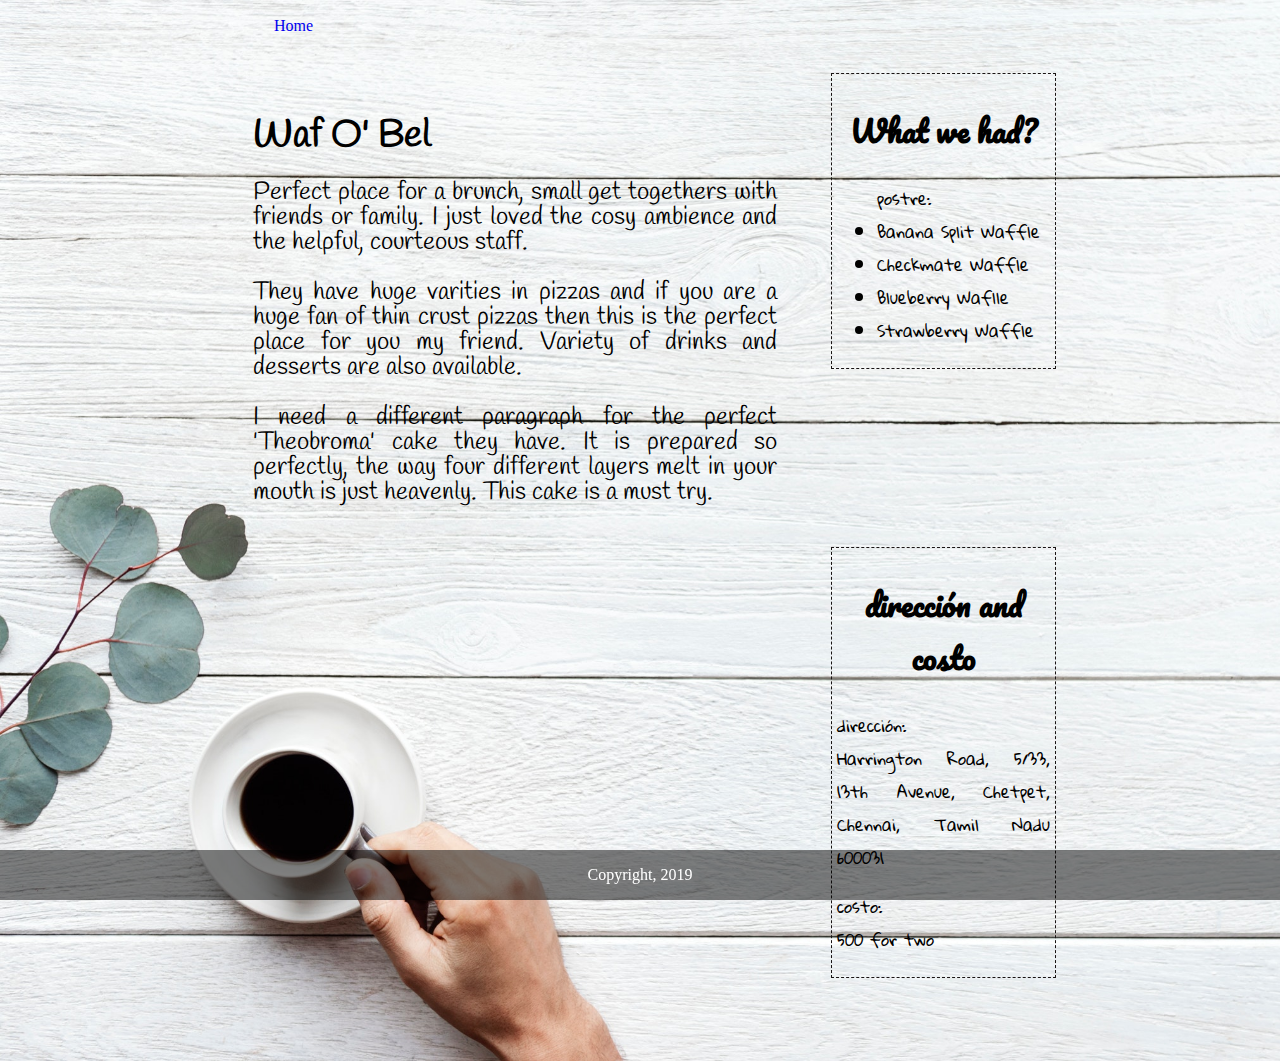
<file: posts/waf.html>
<!DOCTYPE html>
<head>
	<meta charset="utf-8">
	<link rel="stylesheet" type="text/css" href="../CSS/webpage.css">
	<meta name="viewport" content="width-device=width, initial-scale=1.0">
	<link href="https://fonts.googleapis.com/css?family=Lora" rel="stylesheet">
	<link href="https://fonts.googleapis.com/css?family=Pacifico" rel="stylesheet">
	<link href="https://fonts.googleapis.com/css?family=Gloria+Hallelujah" rel="stylesheet">
	<link href="https://fonts.googleapis.com/css?family=Monsieur+La+Doulaise" rel="stylesheet">
	<link href="https://fonts.googleapis.com/css?family=Cedarville+Cursive" rel="stylesheet">
<link href="https://fonts.googleapis.com/css?family=Handlee" rel="stylesheet">
	<title>Waf O' Bel</title>
</head>
<body class="body">
	<header class="mainheader">
			<nav><ul>
				<li class="active"><a href="rest.html">Home</a></li>
			</ul></nav>
	</header> 

	<div class="maincontent">
		<div class="content">
			<article class="topcontent">
				<header>
					<h2 title = "Name of rest"><b>Waf O' Bel</b></h2>
				</header>

				<content>
					
					<p> Perfect place for a brunch, small get togethers with friends or family. I just loved the cosy ambience and the helpful, courteous staff. </p>

					<p>They have huge varities in pizzas and if you are a huge fan of thin crust pizzas then this is the perfect place for you my friend. Variety of drinks and desserts are also available. </p>

					<p>	I need a different paragraph for the perfect 'Theobroma' cake they have. It is prepared so perfectly, the way four different layers melt in your mouth is just heavenly. This cake is a must try.
 </p>
				</content>
			</article>
		</div>
	</div>

	<aside class="topside">
		<article>
			<h2> <center>What we had?</h2></center>
			<p>
				<ul>postre:
					<li> Banana Split Waffle</li>
					<li> Checkmate Waffle</li>
					<li> Blueberry Waflle</li>
					<li> Strawberry Waffle</li>
				</ul>
			</p>
		</article>
	</aside>

	<aside class="lowside">
		<article>
			<h2><center>dirección and costo</center></h2>
			<p>dirección:<br>
			 Harrington Road, 5/33, 13th Avenue, Chetpet, Chennai, Tamil Nadu 600031</p>
			<p>costo:<br>
			500 for two</p>
		</article>
	</aside>

	<div class="footer">
  		<p>Copyright, 2019</p>
	</div>

</body>
</html>
</file>
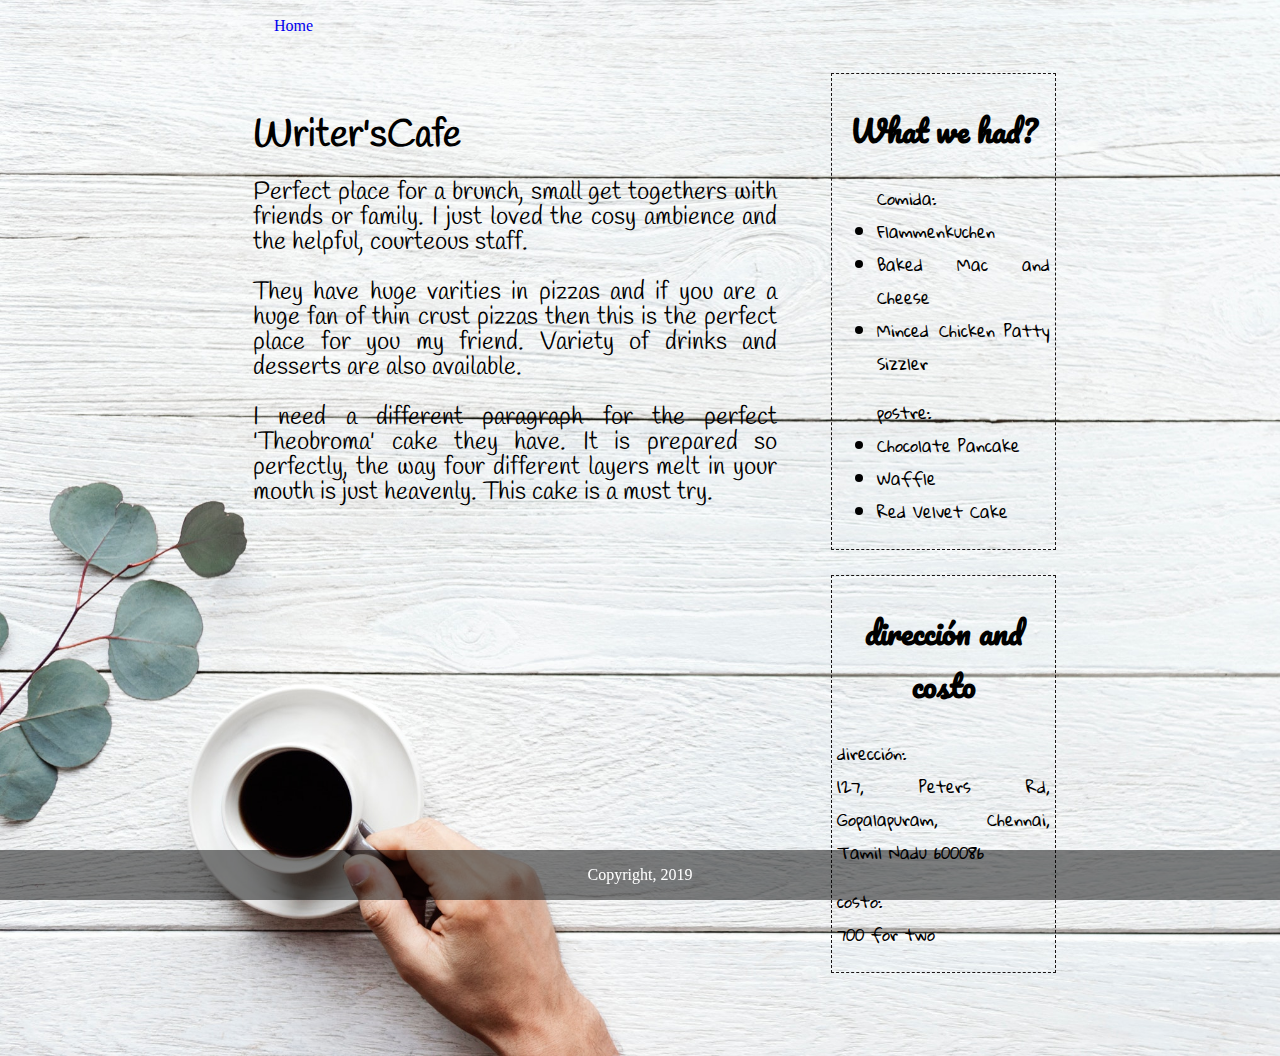
<file: posts/writer.html>
<!DOCTYPE html>
<head>
	<meta charset="utf-8">
	<link rel="stylesheet" type="text/css" href="../CSS/webpage.css">
	<meta name="viewport" content="width-device=width, initial-scale=1.0">
	<link href="https://fonts.googleapis.com/css?family=Lora" rel="stylesheet">
	<link href="https://fonts.googleapis.com/css?family=Pacifico" rel="stylesheet">
	<link href="https://fonts.googleapis.com/css?family=Gloria+Hallelujah" rel="stylesheet">
	<link href="https://fonts.googleapis.com/css?family=Monsieur+La+Doulaise" rel="stylesheet">
	<link href="https://fonts.googleapis.com/css?family=Cedarville+Cursive" rel="stylesheet">
<link href="https://fonts.googleapis.com/css?family=Handlee" rel="stylesheet">
	<title>Writer's Cafe</title>
</head>
<body class="body">
	<header class="mainheader">
			<nav><ul>
		<li class="active"><a href="rest.html">Home</a></li>
			</ul></nav>
	</header> 

	<div class="maincontent">
		<div class="content">
			<article class="topcontent">
				<header>
					<h2 title = "Name of rest"><b>Writer'sCafe</b></h2>
				</header>

				<content>
					
					<p> Perfect place for a brunch, small get togethers with friends or family. I just loved the cosy ambience and the helpful, courteous staff. </p>

					<p>They have huge varities in pizzas and if you are a huge fan of thin crust pizzas then this is the perfect place for you my friend. Variety of drinks and desserts are also available. </p>

					<p>	I need a different paragraph for the perfect 'Theobroma' cake they have. It is prepared so perfectly, the way four different layers melt in your mouth is just heavenly. This cake is a must try.
 </p>
				</content>
			</article>
		</div>
	</div>

	<aside class="topside">
		<article>
			<h2> <center>What we had?</h2></center>
			<p>
				<ul>Comida:
					<li> Flammenkuchen</li>
					<li> Baked Mac and Cheese</li>
					<li> Minced Chicken Patty Sizzler</li>
				</ul>
				<ul>postre:
					<li>Chocolate Pancake</li>
					<li> Waffle</li>
					<li> Red Velvet Cake</li>
				</ul>
			</p>
		</article>
	</aside>

	<aside class="lowside">
		<article>
			<h2><center>dirección and costo</center></h2>
			<p>dirección:<br>
			127, Peters Rd, Gopalapuram, Chennai, Tamil Nadu 600086</p>
			<p>costo:<br>
			700 for two</p>
		</article>
	</aside>

	<div class="footer">
  		<p>Copyright, 2019</p>
	</div>

</body>
</html>
</file>
<file: CSS/style.css>
*{
	margin: 0;
	padding: 0;

}

body{
	padding: 0;
	background-image: url(../images/pic1.jpg);
	background-size: cover;
	font-family: sans-serif;
	margin:0;
	width: 100%
	display:table-cell;

}

.LoginBox{
	position: absolute;
	top: 50%;
	left: 50%;
	bottom: 40%;
	transition: width 2s;
	transform: translate(-50%,-50%);
	padding: 80px;
	width: 450px;
	height: 520px;
	box-sizing: border-box;
	background: rgba(0,0,0,.5);
	/*margin: auto;*/
}

.LoginBox p{
	margin: 0;
	margin-bottom: 20px
	padding: 0;
	font-weight: bold;
	color: #fff;
	font-family: 'Amatic SC', cursive;
	font-size: 25px;
}

.LoginBox  input{

	margin-bottom: 10px;
	padding: 0;

}


.LoginBox input[type=text] {
  width: 100%;
  padding: 12px 20px;
  margin: 8px 0;
  box-sizing: border-box;
  font-family: sans-serif;
  font-size: 18px;
}

.LoginBox input[type="text"]{

	border: none;
	border-bottom: 1px solid #fff;
	background: transparent;
}

.LoginBox input[type="Date"] {
  width: 100%;
  padding: 12px 20px;
  margin: 8px 0;
  box-sizing: border-box;
  font-family: sans-serif;
  font-size: 18px;

}

.LoginBox  select {
	width: 100%;
	padding: 12px 20px;
	margin-top: 10px;
	background: transparent;
}

.LoginBox a{
	margin: 0;
	margin-bottom: 20px
	padding: 0;
	font-weight: bold;
	color: #fff;
	font-family: 'Amatic SC', cursive;
	font-size: 25px;

}	



h1{
	margin: 0;
	margin-bottom: 20px;
	text-align: center;
	padding: 0, 0, 20px,20px;
	position: center;
	font-family: 'Pacifico', cursive;
	font-size: 50px;

}

button {
    display: inline-block;
    border: none;
    padding: 1rem 2rem;
    margin: 0;
    margin-top: 20px;
    margin-left: 60px;
    text-decoration: none;
    background: #0069ed;
    border-radius: 10px;
    color: #ffffff;
    font-family: Satisfy,cursive;
    font-size: 30px;
    line-height: 1;
    cursor: pointer;
    text-align: center;
    transition: background 250ms ease-in-out, transform 150ms ease;
    -webkit-appearance: none;
    -moz-appearance: none;
}

button:hover,
button:focus {
    background: #0053ba;
}

button:focus {
    outline: 1px solid #fff;
    outline-offset: -4px;
}

button:active {
    transform: scale(0.99);
}


.footer {
  position: fixed;
  left: 0;
  bottom: 0;
  width: 100%;
  background-color: grey;
  color: white;
  text-align: center;
  background: rgba(0,0,0,.5);
 
}
</file>
<file: CSS/webpage.css>
/*This page is for the css of the restaurant.*/
body{
margin: 0;
padding: 0;
width: auto;
height: auto;
background-image: url(../images/restbg.jpg);
background-size: cover;
background-repeat: no-repeat;
backface-visibility: 10%;
}   

a {
  text-decoration: none;
}


a:link a:visited{
  color:#006400;

}


a:hover, a:active{
  background-color: #FFDAB9;

}

.mainheader nav{
  margin: 2% 0;
  background-color: rgba(0,0,0,0);
  height: 40px;
  color:#8B0000;
}

.mainheader nav ul{
  list-style: none;
  margin: 0 auto;
  color:#8B0000;
}

.mainheader nav ul li{
  float: left;
  display: inline;
  margin-left: 10px;
  color:#8B0000;
}

.mainheader nav a:link a:visited{
  color: #8B0000;;
  display: inline-block;
  padding: 20px;
}

.mainheader nav a:hover, .mainHeader nav a:active, 
.mainheader nav .actuve a:link, .mainheader nav .active a:visited{
  background-color: #FFF8DC;
  color:#8B0000;
  text-shadow: transparent;
}

.mainHeader nav ul li a{
  /*border-radius: 5px;
  -moz-border-radius: 5px;
  -webkit-border-radius: 5px;*/
}


.maincontent{
  line-height: 25px;
  /*border-radius: 5px;
  -moz-border-radius: 5px;
  -webkit-border-radius: 5px;*/
}

.content{
  width: 70%;
  float: left;
  font-family: 'Handlee', cursive;
  font-size: 25px;

}

.topcontent{
  /*border-radius: 5px;
  -moz-border-radius: 5px;
  -webkit-border-radius: 5px;*/
  padding: 3% 5%;
  margin-top: 2px;
  text-align: justify;
}

.topside{
  width: 27%;
  margin-left: 3%;
  margin-bottom: 3%;
  float: left;
  text-align: justify;
  padding: 5px;
  border-width:1px;
  border-style: dashed;
  border-color: #191414;
  box-sizing: border-box;
}

.topside h2{
  font-family: 'Pacifico', cursive;
  font-size: 30px;
}

.topside ul{
  font-family: 'Gloria Hallelujah', cursive;
  font-size: 16px;
}

.lowside{
  width: 27%;
  margin-left: 73%;
  margin-bottom: 10%;
  float: left;
   /*border-radius: 5px;
  -moz-border-radius: 5px;
  -webkit-border-radius: 5px;*/
  text-align: justify;
  padding: 5px;
  border-width:1px;
  border-style: dashed;
  border-color: #191414;
  box-sizing: border-box;
}


.lowside h2{
  font-family: 'Pacifico', cursive;
  font-size: 30px;
}
.lowside article{
  font-family: 'Gloria Hallelujah', cursive;
  font-size: 16px;
}


@media only screen and (min-width: 150px) and (max-width: 600px)
{
.body{
  width: 90%;
  font-size: 90%;
}

.mainheader nav{
  height: 160px;
}

.mainheader nav ul{
  padding-left: 0;
}

.mainheader nav ul li{
  width: 100%;
  margin-top: 10%;
  text-align: center;
}

.mainheader nav a:link, .mainheader nav a:visited{
  height: 20px;
  padding: 10px 25px;
}


.maincontent{
  line-height: 25px;
  /*border-radius: 5px;
  -moz-border-radius: 5px;
  -webkit-border-radius: 5px;*/
}

.content{
  width: 100%;
  float: left;
  margin-top: 3%;
  color: #2F4F4F;
}

.topcontent{
  /*border-radius: 5px;
  -moz-border-radius: 5px;
  -webkit-border-radius: 5px;*/
  padding: 3% 5%;
  margin-top: 2px;
  text-align: justify;
}

.topside, .lowside{
  width: 95%;
  margin: 2% 0 2% 0;
  padding: 2% 3%;
  color: #2F4F4F;
}

}

.body{
  margin: 0 auto;
  clear: both;
  width: 65%;
}

.footer {
  position: fixed;
  left: 0;
  bottom: 0;
  width: 100%;
  background-color: grey;
  color: white;
  text-align: center;
  background: rgba(0,0,0,.5);
 
}
</file>
<file: CSS/reststyle.css>
/*this gives the css list of restaurant.*/
body{
	margin: 0;
	padding: 0;
	background-image: url(../images/pic2.jpg);
	background-size: cover;
	background-repeat: no-repeat;
}

.btn{
	font-family: 'Shadows Into Light', cursive;
	font-size: 28px;
	text-shadow: grey;
	background:rgba(0,0,0,.5); 
  	border: none;
 	  color: white; 
  	padding: 12px 16px; 
  	margin-left: 10px;
  	cursor: pointer;

}
.btn:hover {
  background-color: #A5331B;
}

.center{
  	margin-left: auto;
  	margin-right: auto;
    margin-top: 50px;
}
  .container {
    margin-top: 20px;
    margin-left: 70px;
    font-size: 40px;
    min-height: 100px;
    width: 100%;
    display: grid;    
    grid-template-columns: repeat(4, minmax(40px, 1fr));
    grid-template-rows: 2fr 2fr 2fr;
    grid-gap: 10px;
  }

.footer {
  position: fixed;
  left: 0;
  bottom: 0;
  width: 100%;
  background-color: grey;
  color: white;
  text-align: center;
  background: rgba(0,0,0,.5);
 
}
</file>
